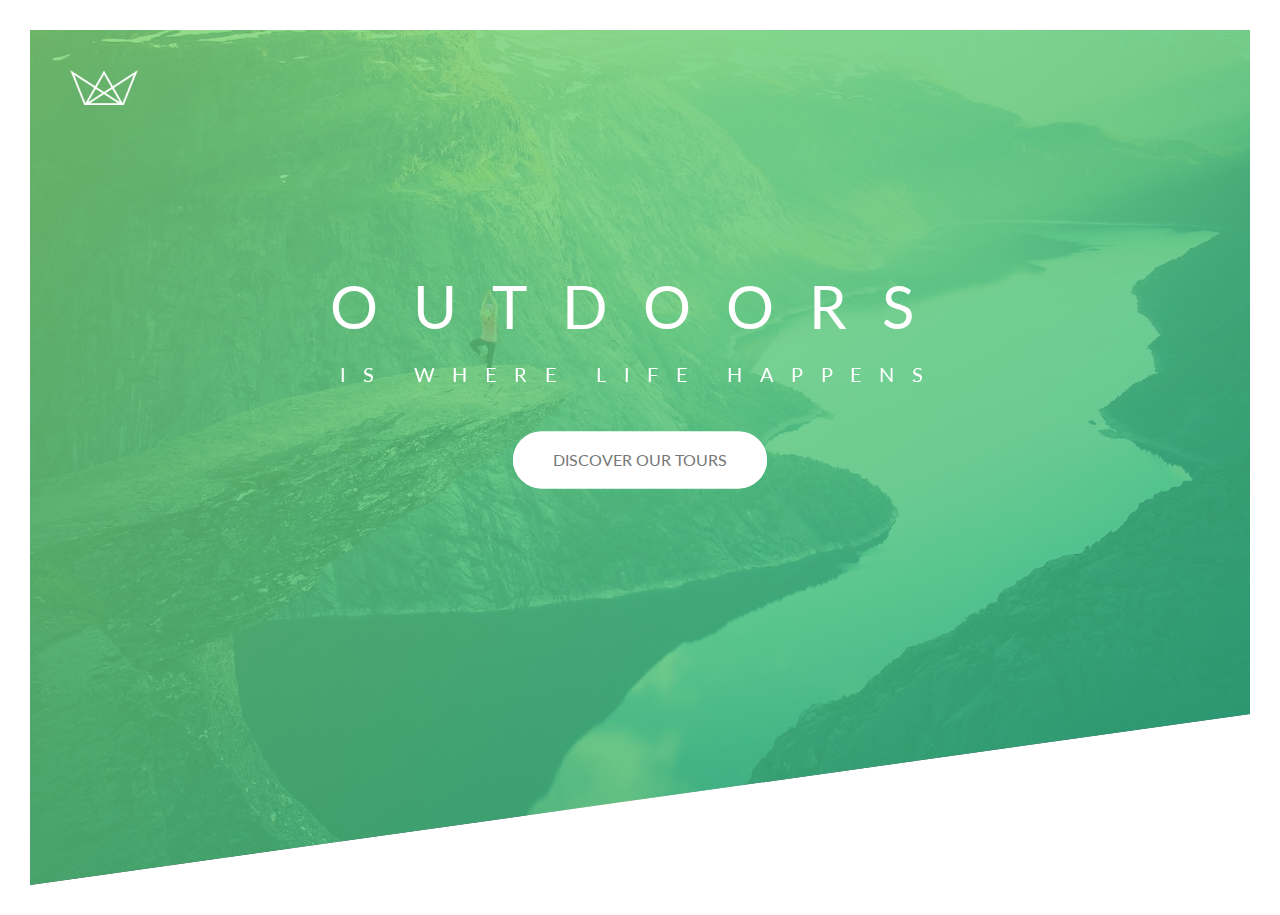
<file: index.html>
<!DOCTYPE html>
<html lang="en">
  <head>
    <!-- Google Tag Manager -->
    <script>
      (function (w, d, s, l, i) {
        w[l] = w[l] || [];
        w[l].push({ "gtm.start": new Date().getTime(), event: "gtm.js" });
        var f = d.getElementsByTagName(s)[0],
          j = d.createElement(s),
          dl = l != "dataLayer" ? "&l=" + l : "";
        j.async = true;
        j.src = "https://www.googletagmanager.com/gtm.js?id=" + i + dl;
        f.parentNode.insertBefore(j, f);
      })(window, document, "script", "dataLayer", "GTM-NQDKJXS4");
    </script>
    <!-- End Google Tag Manager -->
    <meta charset="UTF-8" />
    <meta name="viewport" content="width=device-width, initial-scale=1.0" />

    <link
      href="https://fonts.googleapis.com/css?family=Lato:100,300,400,700,900"
      rel="stylesheet"
    />

    <link rel="stylesheet" href="css/icon-font.css" />
    <link rel="stylesheet" href="css/style.css" />
    <link rel="shortcut icon" type="image/png" href="img/favicon.png" />

    <title>Natours | Exciting tours for adventurous people</title>
  </head>
  <body>
    <!-- Google Tag Manager (noscript) -->
    <noscript
      ><iframe
        src="https://www.googletagmanager.com/ns.html?id=GTM-NQDKJXS4"
        height="0"
        width="0"
        style="display: none; visibility: hidden"
      ></iframe
    ></noscript>
    <!-- End Google Tag Manager (noscript) -->
    <!-- header : immagine di sfondo verde ritagliata  -->
    <header class="header">
      <div class="logo-box" style="cursor: pointer;">
        <a class="img_link" href="https://it.wikipedia.org/wiki/Natura"><img class="logo" src="img/logo-white.png"/></a>
      </div>

      <!-- titolo e sottotitolo centrale -->
      <div class="text-box">
        <h1 class="heading-primary">
          <span class="heading-primary-title">OutDoors</span>
          <span class="heading-primary-sub">is where life happens</span>
        </h1>
        <!-- btn -->
        <a href="https://www.google.com" class="btn btn-white">Discover Our Tours</a>
      </div>
    </header>
  </body>
</html>
</file>
<file: css/icon-font.css>
@charset "UTF-8";

@font-face {
  font-family: "linea-basic-10";
  src:url("fonts/linea-basic-10.eot");
  src:url("fonts/linea-basic-10.eot?#iefix") format("embedded-opentype"),
    url("fonts/linea-basic-10.woff") format("woff"),
    url("fonts/linea-basic-10.ttf") format("truetype"),
    url("fonts/linea-basic-10.svg#linea-basic-10") format("svg");
  font-weight: normal;
  font-style: normal;

}

[data-icon]:before {
  font-family: "linea-basic-10" !important;
  content: attr(data-icon);
  font-style: normal !important;
  font-weight: normal !important;
  font-variant: normal !important;
  text-transform: none !important;
  speak: none;
  line-height: 1;
  -webkit-font-smoothing: antialiased;
  -moz-osx-font-smoothing: grayscale;
}

[class^="icon-"]:before,
[class*=" icon-"]:before {
  font-family: "linea-basic-10" !important;
  font-style: normal !important;
  font-weight: normal !important;
  font-variant: normal !important;
  text-transform: none !important;
  speak: none;
  line-height: 1;
  -webkit-font-smoothing: antialiased;
  -moz-osx-font-smoothing: grayscale;
}

.icon-basic-accelerator:before {
  content: "a";
}
.icon-basic-alarm:before {
  content: "b";
}
.icon-basic-anchor:before {
  content: "c";
}
.icon-basic-anticlockwise:before {
  content: "d";
}
.icon-basic-archive:before {
  content: "e";
}
.icon-basic-archive-full:before {
  content: "f";
}
.icon-basic-ban:before {
  content: "g";
}
.icon-basic-battery-charge:before {
  content: "h";
}
.icon-basic-battery-empty:before {
  content: "i";
}
.icon-basic-battery-full:before {
  content: "j";
}
.icon-basic-battery-half:before {
  content: "k";
}
.icon-basic-bolt:before {
  content: "l";
}
.icon-basic-book:before {
  content: "m";
}
.icon-basic-book-pen:before {
  content: "n";
}
.icon-basic-book-pencil:before {
  content: "o";
}
.icon-basic-bookmark:before {
  content: "p";
}
.icon-basic-calculator:before {
  content: "q";
}
.icon-basic-calendar:before {
  content: "r";
}
.icon-basic-cards-diamonds:before {
  content: "s";
}
.icon-basic-cards-hearts:before {
  content: "t";
}
.icon-basic-case:before {
  content: "u";
}
.icon-basic-chronometer:before {
  content: "v";
}
.icon-basic-clessidre:before {
  content: "w";
}
.icon-basic-clock:before {
  content: "x";
}
.icon-basic-clockwise:before {
  content: "y";
}
.icon-basic-cloud:before {
  content: "z";
}
.icon-basic-clubs:before {
  content: "A";
}
.icon-basic-compass:before {
  content: "B";
}
.icon-basic-cup:before {
  content: "C";
}
.icon-basic-diamonds:before {
  content: "D";
}
.icon-basic-display:before {
  content: "E";
}
.icon-basic-download:before {
  content: "F";
}
.icon-basic-exclamation:before {
  content: "G";
}
.icon-basic-eye:before {
  content: "H";
}
.icon-basic-eye-closed:before {
  content: "I";
}
.icon-basic-female:before {
  content: "J";
}
.icon-basic-flag1:before {
  content: "K";
}
.icon-basic-flag2:before {
  content: "L";
}
.icon-basic-floppydisk:before {
  content: "M";
}
.icon-basic-folder:before {
  content: "N";
}
.icon-basic-folder-multiple:before {
  content: "O";
}
.icon-basic-gear:before {
  content: "P";
}
.icon-basic-geolocalize-01:before {
  content: "Q";
}
.icon-basic-geolocalize-05:before {
  content: "R";
}
.icon-basic-globe:before {
  content: "S";
}
.icon-basic-gunsight:before {
  content: "T";
}
.icon-basic-hammer:before {
  content: "U";
}
.icon-basic-headset:before {
  content: "V";
}
.icon-basic-heart:before {
  content: "W";
}
.icon-basic-heart-broken:before {
  content: "X";
}
.icon-basic-helm:before {
  content: "Y";
}
.icon-basic-home:before {
  content: "Z";
}
.icon-basic-info:before {
  content: "0";
}
.icon-basic-ipod:before {
  content: "1";
}
.icon-basic-joypad:before {
  content: "2";
}
.icon-basic-key:before {
  content: "3";
}
.icon-basic-keyboard:before {
  content: "4";
}
.icon-basic-laptop:before {
  content: "5";
}
.icon-basic-life-buoy:before {
  content: "6";
}
.icon-basic-lightbulb:before {
  content: "7";
}
.icon-basic-link:before {
  content: "8";
}
.icon-basic-lock:before {
  content: "9";
}
.icon-basic-lock-open:before {
  content: "!";
}
.icon-basic-magic-mouse:before {
  content: "\"";
}
.icon-basic-magnifier:before {
  content: "#";
}
.icon-basic-magnifier-minus:before {
  content: "$";
}
.icon-basic-magnifier-plus:before {
  content: "%";
}
.icon-basic-mail:before {
  content: "&";
}
.icon-basic-mail-multiple:before {
  content: "'";
}
.icon-basic-mail-open:before {
  content: "(";
}
.icon-basic-mail-open-text:before {
  content: ")";
}
.icon-basic-male:before {
  content: "*";
}
.icon-basic-map:before {
  content: "+";
}
.icon-basic-message:before {
  content: ",";
}
.icon-basic-message-multiple:before {
  content: "-";
}
.icon-basic-message-txt:before {
  content: ".";
}
.icon-basic-mixer2:before {
  content: "/";
}
.icon-basic-mouse:before {
  content: ":";
}
.icon-basic-notebook:before {
  content: ";";
}
.icon-basic-notebook-pen:before {
  content: "<";
}
.icon-basic-notebook-pencil:before {
  content: "=";
}
.icon-basic-paperplane:before {
  content: ">";
}
.icon-basic-pencil-ruler:before {
  content: "?";
}
.icon-basic-pencil-ruler-pen:before {
  content: "@";
}
.icon-basic-photo:before {
  content: "[";
}
.icon-basic-picture:before {
  content: "]";
}
.icon-basic-picture-multiple:before {
  content: "^";
}
.icon-basic-pin1:before {
  content: "_";
}
.icon-basic-pin2:before {
  content: "`";
}
.icon-basic-postcard:before {
  content: "{";
}
.icon-basic-postcard-multiple:before {
  content: "|";
}
.icon-basic-printer:before {
  content: "}";
}
.icon-basic-question:before {
  content: "~";
}
.icon-basic-rss:before {
  content: "\\";
}
.icon-basic-server:before {
  content: "\e000";
}
.icon-basic-server2:before {
  content: "\e001";
}
.icon-basic-server-cloud:before {
  content: "\e002";
}
.icon-basic-server-download:before {
  content: "\e003";
}
.icon-basic-server-upload:before {
  content: "\e004";
}
.icon-basic-settings:before {
  content: "\e005";
}
.icon-basic-share:before {
  content: "\e006";
}
.icon-basic-sheet:before {
  content: "\e007";
}
.icon-basic-sheet-multiple:before {
  content: "\e008";
}
.icon-basic-sheet-pen:before {
  content: "\e009";
}
.icon-basic-sheet-pencil:before {
  content: "\e00a";
}
.icon-basic-sheet-txt:before {
  content: "\e00b";
}
.icon-basic-signs:before {
  content: "\e00c";
}
.icon-basic-smartphone:before {
  content: "\e00d";
}
.icon-basic-spades:before {
  content: "\e00e";
}
.icon-basic-spread:before {
  content: "\e00f";
}
.icon-basic-spread-bookmark:before {
  content: "\e010";
}
.icon-basic-spread-text:before {
  content: "\e011";
}
.icon-basic-spread-text-bookmark:before {
  content: "\e012";
}
.icon-basic-star:before {
  content: "\e013";
}
.icon-basic-tablet:before {
  content: "\e014";
}
.icon-basic-target:before {
  content: "\e015";
}
.icon-basic-todo:before {
  content: "\e016";
}
.icon-basic-todo-pen:before {
  content: "\e017";
}
.icon-basic-todo-pencil:before {
  content: "\e018";
}
.icon-basic-todo-txt:before {
  content: "\e019";
}
.icon-basic-todolist-pen:before {
  content: "\e01a";
}
.icon-basic-todolist-pencil:before {
  content: "\e01b";
}
.icon-basic-trashcan:before {
  content: "\e01c";
}
.icon-basic-trashcan-full:before {
  content: "\e01d";
}
.icon-basic-trashcan-refresh:before {
  content: "\e01e";
}
.icon-basic-trashcan-remove:before {
  content: "\e01f";
}
.icon-basic-upload:before {
  content: "\e020";
}
.icon-basic-usb:before {
  content: "\e021";
}
.icon-basic-video:before {
  content: "\e022";
}
.icon-basic-watch:before {
  content: "\e023";
}
.icon-basic-webpage:before {
  content: "\e024";
}
.icon-basic-webpage-img-txt:before {
  content: "\e025";
}
.icon-basic-webpage-multiple:before {
  content: "\e026";
}
.icon-basic-webpage-txt:before {
  content: "\e027";
}
.icon-basic-world:before {
  content: "\e028";
}
</file>
<file: css/style.css>
/*
COLORS:

Light green: #7ed56f
Medium green: #55c57a
Dark green: #28b485

*/


/* reset : per adattare il sito a più browser  */

/*   '*' :  selettore universale che applicherà ad ogni elemento della pagina tali proprietà  */

/* box-sizing : proprietà di ridimensionamento -> non vengono cosi applicati  margini e padding aggiuntivi */

*{
	margin: 0;
	padding: 0;
	box-sizing: border-box; 
}

body{
	font-family: "Lato", sans-serif;
	font-weight: 400;
	font-size: 16px;
	line-height: 1.7;
	color: #777;
	padding: 30px; /* spazio tra il margine iniziale attaccato alla pagina e il div  */
}


/* header  */


.header{
	height: 95vh; /* equivale a 95% */

	/* impostiamo immagine più il colore dello sfondo con linear-gradient (colori sfondo) -> 
	to left o to right (da sinistra o destra verde chiaro e poi dark)  
	oppure   to left bottom -> da sinistra e in basso verde chiaro e poi scuro     */
	
	background-image: linear-gradient(
		to right bottom,
		 rgba(126,213,111,0.8), 
		 rgba(40,180,131,0.8)),
		 url(../img/hero.jpg); 

	background-size: cover; /* img si adatterà al box  */
	background-position: top; /* quando ridimensiono l'img (restringo o allargo) essa farà vedere la parte superiore della foto  */
	clip-path: polygon(0% 0%,100% 0%, 100% 80%, 0% 100%); /* vedere spiegazione clip-path.txt  */
	position: relative; /* padre dell'elemento che ha position absolute */
	
}


/* logo nell'header  */

.logo-box{
	position: absolute;
	top:40px;    
	left: 40px;
	/* da dove parto con 40% ? dal padre -> dal position relative -> da li sposto di 40px top e left */
	}


.logo{
	 height: 35px;
	}



/* testo centrale dell'header  */

/* posizione centrale */ 
/* position: absolute -> fa riferimento al padre (relative -> .header) */ 
/* sposto di 40% dall'alto e 50% da sininstra  */
/* traslate(-50%, -50%) corrispondono a top e left al contrario -50% e 50%  -> verso il centro */
.text-box{
	position: absolute;
	top: 40%;
	left: 50%;
	transform: translate(-50%, -50%);
	text-align: center;

}



.heading-primary{
	color: white;
	text-transform: uppercase;
	backface-visibility: hidden;



}

	/*  mettere il testo (titolo e sub) uno sotto l'altro */
	/*  usiamo display: block  */
	/*  nel html abbiamo inserito title e sub in due span  */
	/*  usiamo lo span che è un elemento di linea  */


/* titolo header  */

.heading-primary-title{
	font-size: 60px;
	font-weight: 400;
	display: block; /* occupa tutto lo spazio del box -> 100% -> se ispezioni l'elemento e ci passi sopra viene evidenziato in blu */
    letter-spacing: 35px;

    /* animazioni  */
    animation-name: moveInRight;
    animation-duration: 5s;
    

}

/* sub header  */
.heading-primary-sub {
	font-size: 20px;
	font-weight: 400;
	display: block;
	letter-spacing: 17.4px;
	margin-bottom: 40px;

 /* animazioni  */
	 animation-name: moveInLeft;
     animation-duration: 5s;
     

 }
 
/* animazioni  */

@keyframes moveInRight{
	0% {
		opacity: 0;
		transform: translateX(100px);
	}

	80%{
		transform: translateX(-50px);
	}

	100%{
		opacity: 1;
		transform: translate(0);
	}
}



@keyframes moveInLeft{
	0% {
		opacity: 0;
		transform: translateX(-100px);
	}

	80%{
		transform: translateX(50px);
	}

	100%{
		opacity: 1;
		transform: translate(0);
	}
}

/* bottone header */

/* .btn .bt-white -> classe bottone */

/* .btn:link -> pseudo-classe */
/* stato speciale di un selettore */
/* :link stato del selettore di un bottone  */
/* :visited stato del selettore dopo aver fatto click sul bottone  */

.btn:link,
.btn:visited {
	text-transform: uppercase;
	text-decoration: none;
	padding: 15px 40px;          /* 15px (top - bottom)  40px(left & right) */
	display: inline-block;       
	border-radius: 100px;
	transition: all 0.2s;        /* animazione -> all -> applica a tutto -> 0.2 secondi   */
	position: relative;
}


.btn-white{
	background-color: white;
	color: #777; /* grey */
}

/* vogliamo che quando passiamo il mouse sul bottone esso si sposta leggermente in alto  */
/* asse delle Y quindi -> trasform: traslateY (valore negativo) ;  */
/* aggiungiamo l'ombra -> box-shadow: [top/bottom - right/left] rgb(colore: primi 3 valori, opacity)*/
.btn:hover {
	transform: translateY(-5px);
    box-shadow: 0 10px 20px rgb(0,0,0,.2);
}

/* active -> se clicco sul bottone esso diventa stato active  */
.btn:active{
transform: translateY(-1px);
  box-shadow: 0 5px 10px rgb(0,0,0,.2);
}

/* animazione -> zoom quando passo sul bottone e scia bianca  */

/* ::after -> pseudo-elemento dopo  */
/* si posiziona dietro il bottone vero e proprio -> si sovrappone ad esso */
/*  quando passo con il mouse sull'elemento viene visualizzato, una volta tolto il mouse torna alla posizione originaria */
/*  vogliamo che tale pseudo elemento sia identico al bottone ovviamente */
/* .btn::after è child di btn -> quindi se inserisco 	width: 100& e height: 100%; vuol dire che occuperà tutto lo spazio del padre */
/* quindi si sovrappone al bottone  */
/* usiamo allora position absolute qui e nel padre position relative  */
/* da absolute, il primo relative che incontra tornando sopra tra le regole css, è il padre  */


/* quindi appena aggiorno la pagina vedo il bottone originale  */
/* come passo con il cursore sul bottone (.btn:hover::after -> z-index:1) allora .btn::after viene visualizzato 
   con le sue proprietà inserite in .btn::after e .btn-white::after */

.btn::after{
	content: "";
	display: inline-block;
	width: 100%;
	height: 100%;
	border-radius: 100px;
	position: absolute;
	top:0;
	left: 0;
	z-index: -1; /* non visibile in posizione di default (dietro il bottone (si sovrappone, nascosto)) */
	transition: all .4s; /* effetto bianco animazione intorno al mouse */
}


.btn-white::after{
	background-color: #fff;
	color: #777;
}

.btn:hover::after{
	z-index: 1; /* visualizziamo il bottone .btn::after */
	/* transform: scale(2);  /* ingrandisco il bottone il doppio delle dimensioni originali  usando Scale(2) */
    transform: scaleX(1.5) scaleY(1.5);
	opacity: 0;


}
</file>
